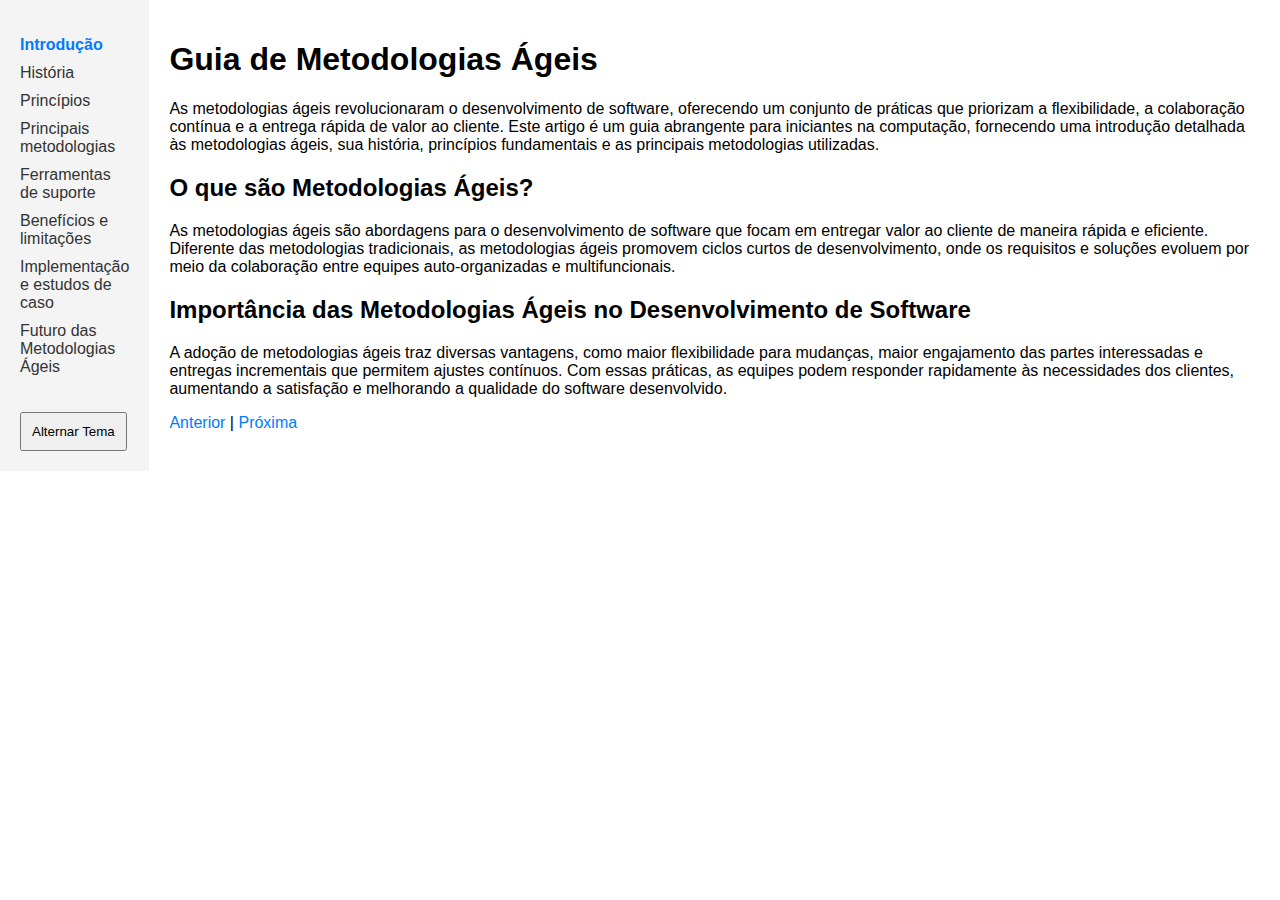
<file: index.html>
<!DOCTYPE html>
<html lang="pt-br">
  <head>
    <meta charset="UTF-8" />
    <meta name="viewport" content="width=device-width, initial-scale=1.0" />
    <title>Guia de Metodologias Ágeis</title>
    <link rel="stylesheet" href="style.css" />
  </head>
  <body>
    <nav class="sidebar">
      <ul>
        <li><a href="index.html" class="active">Introdução</a></li>
        <li><a href="historia.html">História</a></li>
        <li><a href="principios.html">Princípios</a></li>
        <li><a href="metodologias.html">Principais metodologias</a></li>
        <li><a href="ferramentas.html">Ferramentas de suporte</a></li>
        <li>
          <a href="beneficios-limitacoes.html">Benefícios e limitações</a>
        </li>
        <li>
          <a href="implementacao.html">Implementação e estudos de caso</a>
        </li>
        <li><a href="futuro.html">Futuro das Metodologias Ágeis</a></li>
      </ul>
      <button id="theme-toggle">Alternar Tema</button>
    </nav>
    <main>
      <header>
        <h1>Guia de Metodologias Ágeis</h1>
      </header>
      <section>
        <p>
          As metodologias ágeis revolucionaram o desenvolvimento de software,
          oferecendo um conjunto de práticas que priorizam a flexibilidade, a
          colaboração contínua e a entrega rápida de valor ao cliente. Este
          artigo é um guia abrangente para iniciantes na computação, fornecendo
          uma introdução detalhada às metodologias ágeis, sua história,
          princípios fundamentais e as principais metodologias utilizadas.
        </p>

        <h2>O que são Metodologias Ágeis?</h2>
        <p>
          As metodologias ágeis são abordagens para o desenvolvimento de
          software que focam em entregar valor ao cliente de maneira rápida e
          eficiente. Diferente das metodologias tradicionais, as metodologias
          ágeis promovem ciclos curtos de desenvolvimento, onde os requisitos e
          soluções evoluem por meio da colaboração entre equipes
          auto-organizadas e multifuncionais.
        </p>

        <h2>
          Importância das Metodologias Ágeis no Desenvolvimento de Software
        </h2>
        <p>
          A adoção de metodologias ágeis traz diversas vantagens, como maior
          flexibilidade para mudanças, maior engajamento das partes interessadas
          e entregas incrementais que permitem ajustes contínuos. Com essas
          práticas, as equipes podem responder rapidamente às necessidades dos
          clientes, aumentando a satisfação e melhorando a qualidade do software
          desenvolvido.
        </p>
      </section>
      <nav class="breadcrumbs">
        <a href="#">Anterior</a> | <a href="historia.html">Próxima</a>
      </nav>
    </main>
    <script src="script.js"></script>
  </body>
</html>
</file>
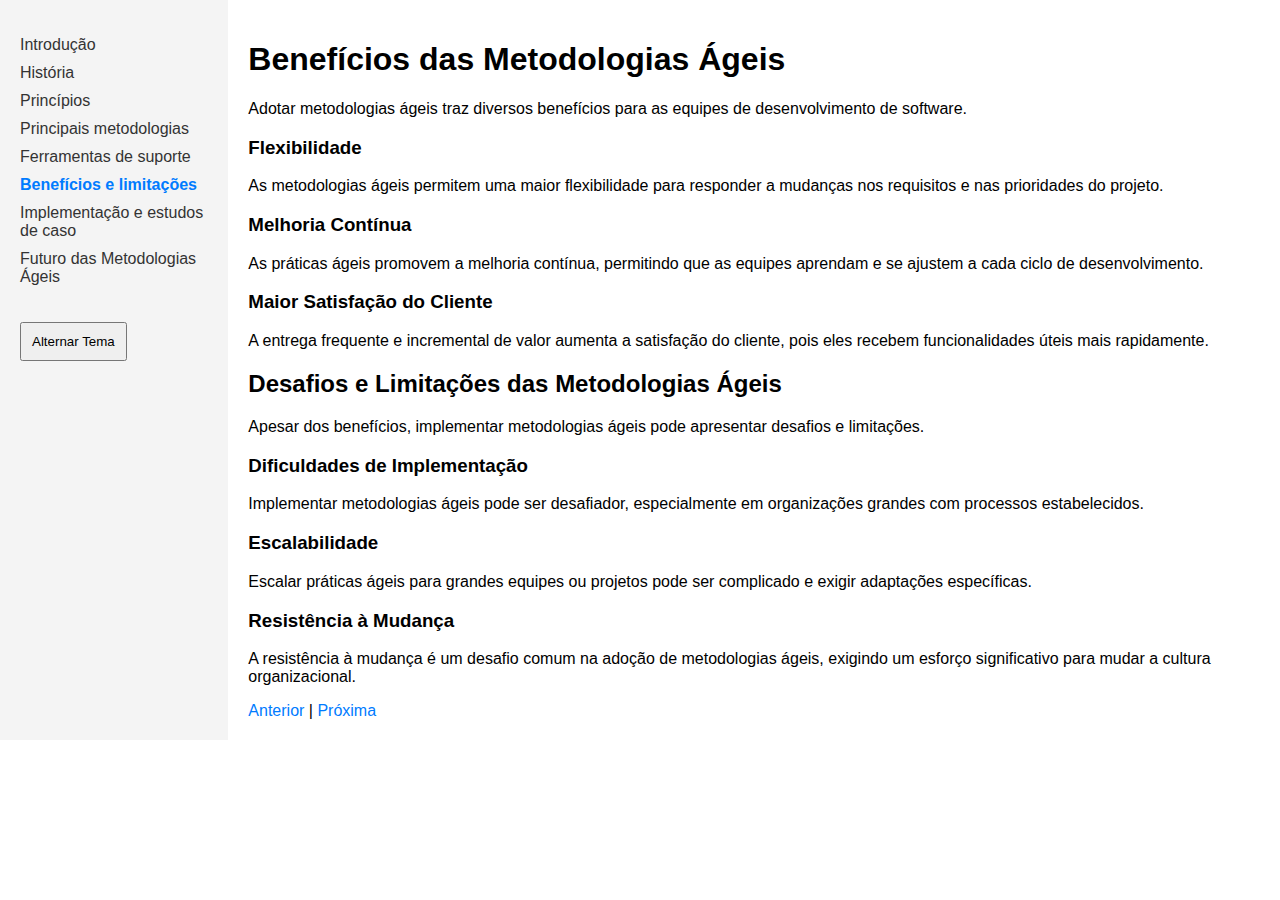
<file: beneficios-limitacoes.html>
<!DOCTYPE html>
<html lang="pt-br">
  <head>
    <meta charset="UTF-8" />
    <meta name="viewport" content="width=device-width, initial-scale=1.0" />
    <title>Manifesto Ágil - Guia de Metodologias Ágeis</title>
    <link rel="stylesheet" href="style.css" />
  </head>
  <body>
    <nav class="sidebar">
      <ul>
        <li><a href="index.html">Introdução</a></li>
        <li><a href="historia.html">História</a></li>
        <li><a href="principios.html">Princípios</a></li>
        <li><a href="metodologias.html">Principais metodologias</a></li>
        <li><a href="ferramentas.html">Ferramentas de suporte</a></li>
        <li>
          <a href="beneficios-limitacoes.html" class="active"
            >Benefícios e limitações</a
          >
        </li>
        <li>
          <a href="implementacao.html">Implementação e estudos de caso</a>
        </li>
        <li><a href="futuro.html">Futuro das Metodologias Ágeis</a></li>
      </ul>
      <button id="theme-toggle">Alternar Tema</button>
    </nav>
    <main>
      <header>
        <h1>Benefícios das Metodologias Ágeis</h1>
      </header>
      <section>
        <p>
          Adotar metodologias ágeis traz diversos benefícios para as equipes de
          desenvolvimento de software.
        </p>

        <h3>Flexibilidade</h3>
        <p>
          As metodologias ágeis permitem uma maior flexibilidade para responder
          a mudanças nos requisitos e nas prioridades do projeto.
        </p>

        <h3>Melhoria Contínua</h3>
        <p>
          As práticas ágeis promovem a melhoria contínua, permitindo que as
          equipes aprendam e se ajustem a cada ciclo de desenvolvimento.
        </p>

        <h3>Maior Satisfação do Cliente</h3>
        <p>
          A entrega frequente e incremental de valor aumenta a satisfação do
          cliente, pois eles recebem funcionalidades úteis mais rapidamente.
        </p>

        <h2>Desafios e Limitações das Metodologias Ágeis</h2>
        <p>
          Apesar dos benefícios, implementar metodologias ágeis pode apresentar
          desafios e limitações.
        </p>

        <h3>Dificuldades de Implementação</h3>
        <p>
          Implementar metodologias ágeis pode ser desafiador, especialmente em
          organizações grandes com processos estabelecidos.
        </p>

        <h3>Escalabilidade</h3>
        <p>
          Escalar práticas ágeis para grandes equipes ou projetos pode ser
          complicado e exigir adaptações específicas.
        </p>

        <h3>Resistência à Mudança</h3>
        <p>
          A resistência à mudança é um desafio comum na adoção de metodologias
          ágeis, exigindo um esforço significativo para mudar a cultura
          organizacional.
        </p>
      </section>
      <nav class="breadcrumbs">
        <a href="ferramentas.html">Anterior</a> |
        <a href="implementacao.html">Próxima</a>
      </nav>
    </main>
    <script src="script.js"></script>
  </body>
</html>
</file>
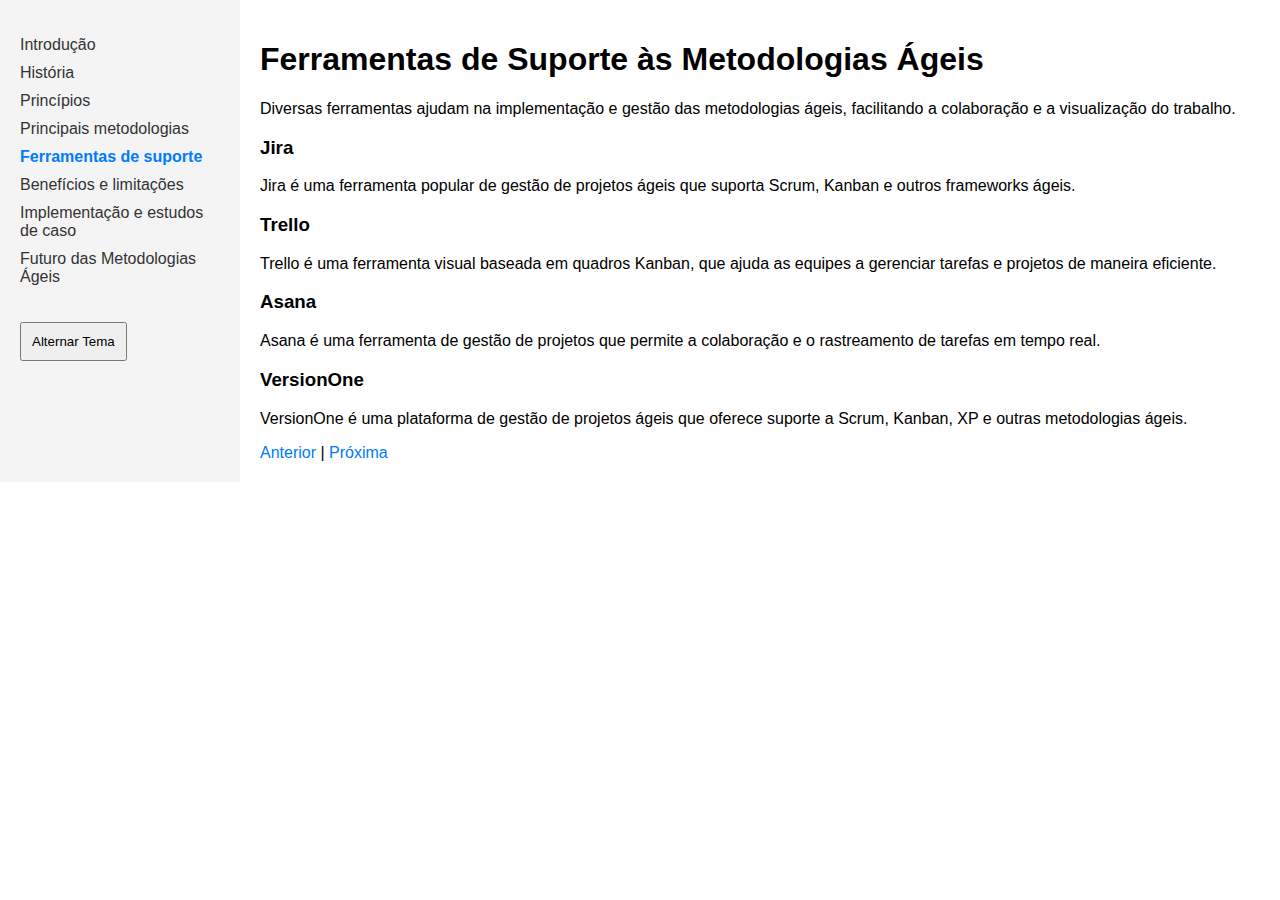
<file: ferramentas.html>
<!DOCTYPE html>
<html lang="pt-br">
  <head>
    <meta charset="UTF-8" />
    <meta name="viewport" content="width=device-width, initial-scale=1.0" />
    <title>Manifesto Ágil - Guia de Metodologias Ágeis</title>
    <link rel="stylesheet" href="style.css" />
  </head>
  <body>
    <nav class="sidebar">
      <ul>
        <li><a href="index.html">Introdução</a></li>
        <li><a href="historia.html">História</a></li>
        <li><a href="principios.html">Princípios</a></li>
        <li><a href="metodologias.html">Principais metodologias</a></li>
        <li>
          <a href="ferramentas.html" class="active">Ferramentas de suporte</a>
        </li>
        <li>
          <a href="beneficios-limitacoes.html">Benefícios e limitações</a>
        </li>
        <li>
          <a href="implementacao.html">Implementação e estudos de caso</a>
        </li>
        <li><a href="futuro.html">Futuro das Metodologias Ágeis</a></li>
      </ul>
      <button id="theme-toggle">Alternar Tema</button>
    </nav>
    <main>
      <header>
        <h1>Ferramentas de Suporte às Metodologias Ágeis</h1>
      </header>
      <section>
        <p>
          Diversas ferramentas ajudam na implementação e gestão das metodologias
          ágeis, facilitando a colaboração e a visualização do trabalho.
        </p>

        <h3>Jira</h3>
        <p>
          Jira é uma ferramenta popular de gestão de projetos ágeis que suporta
          Scrum, Kanban e outros frameworks ágeis.
        </p>

        <h3>Trello</h3>
        <p>
          Trello é uma ferramenta visual baseada em quadros Kanban, que ajuda as
          equipes a gerenciar tarefas e projetos de maneira eficiente.
        </p>

        <h3>Asana</h3>
        <p>
          Asana é uma ferramenta de gestão de projetos que permite a colaboração
          e o rastreamento de tarefas em tempo real.
        </p>

        <h3>VersionOne</h3>
        <p>
          VersionOne é uma plataforma de gestão de projetos ágeis que oferece
          suporte a Scrum, Kanban, XP e outras metodologias ágeis.
        </p>
      </section>
      <nav class="breadcrumbs">
        <a href="metodologias.html">Anterior</a> |
        <a href="beneficios-limitacoes.html">Próxima</a>
      </nav>
    </main>
    <script src="script.js"></script>
  </body>
</html>
</file>
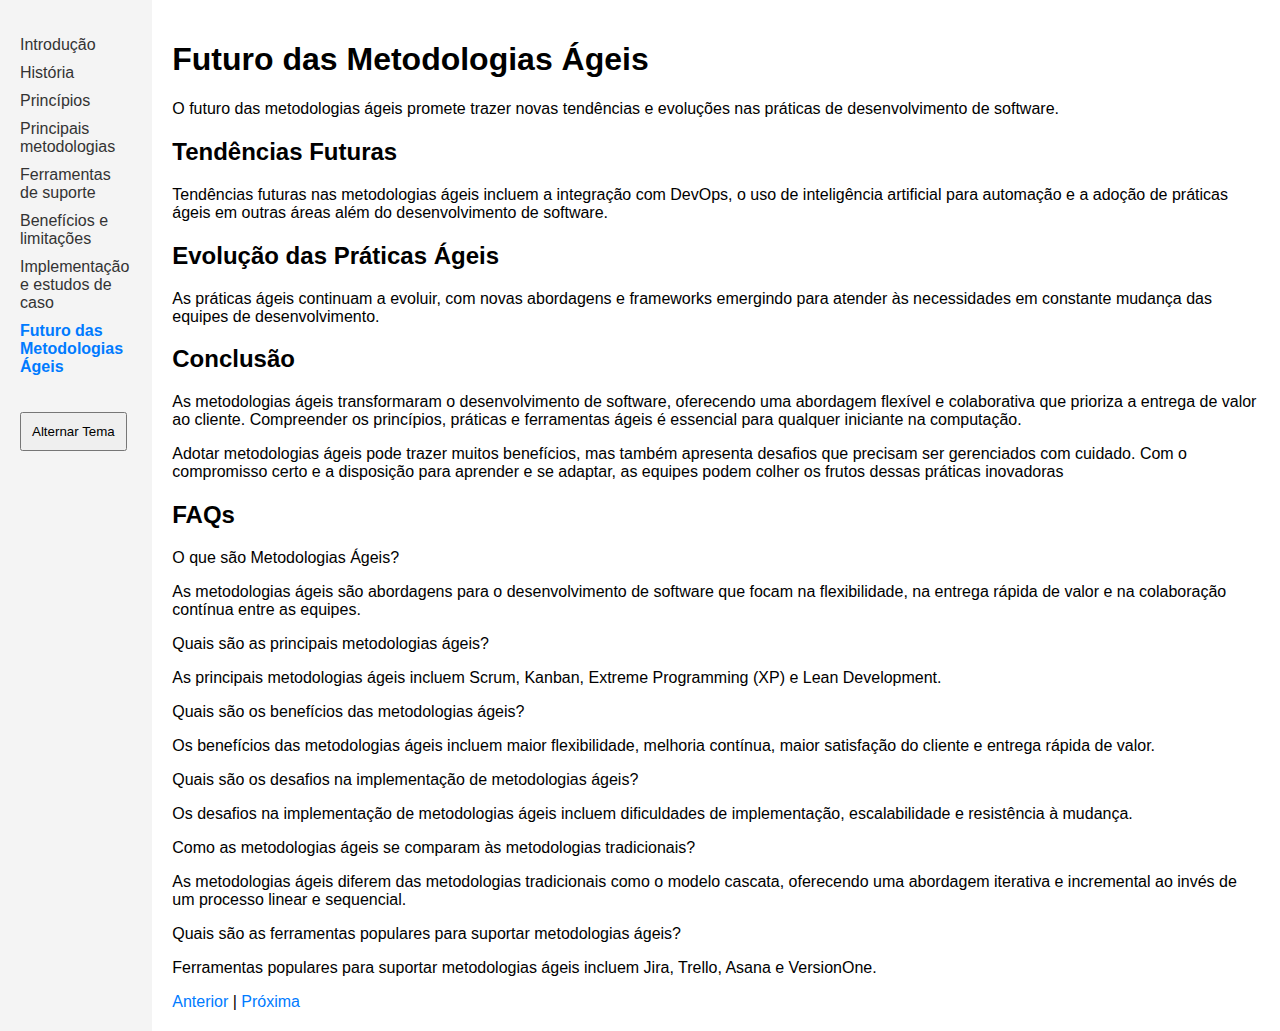
<file: futuro.html>
<!DOCTYPE html>
<html lang="pt-br">
  <head>
    <meta charset="UTF-8" />
    <meta name="viewport" content="width=device-width, initial-scale=1.0" />
    <title>Manifesto Ágil - Guia de Metodologias Ágeis</title>
    <link rel="stylesheet" href="style.css" />
  </head>
  <body>
    <nav class="sidebar">
      <ul>
        <li><a href="index.html">Introdução</a></li>
        <li><a href="historia.html">História</a></li>
        <li><a href="principios.html">Princípios</a></li>
        <li><a href="metodologias.html">Principais metodologias</a></li>
        <li><a href="ferramentas.html">Ferramentas de suporte</a></li>
        <li>
          <a href="beneficios-limitacoes.html">Benefícios e limitações</a>
        </li>
        <li>
          <a href="implementacao.html">Implementação e estudos de caso</a>
        </li>
        <li>
          <a href="futuro.html" class="active">Futuro das Metodologias Ágeis</a>
        </li>
      </ul>
      <button id="theme-toggle">Alternar Tema</button>
    </nav>
    <main>
      <header>
        <h1>Futuro das Metodologias Ágeis</h1>
      </header>
      <section>
        <p>
          O futuro das metodologias ágeis promete trazer novas tendências e
          evoluções nas práticas de desenvolvimento de software.
        </p>

        <h2>Tendências Futuras</h2>
        <p>
          Tendências futuras nas metodologias ágeis incluem a integração com
          DevOps, o uso de inteligência artificial para automação e a adoção de
          práticas ágeis em outras áreas além do desenvolvimento de software.
        </p>

        <h2>Evolução das Práticas Ágeis</h2>
        <p>
          As práticas ágeis continuam a evoluir, com novas abordagens e
          frameworks emergindo para atender às necessidades em constante mudança
          das equipes de desenvolvimento.
        </p>

        <h2>Conclusão</h2>
        <p>
          As metodologias ágeis transformaram o desenvolvimento de software,
          oferecendo uma abordagem flexível e colaborativa que prioriza a
          entrega de valor ao cliente. Compreender os princípios, práticas e
          ferramentas ágeis é essencial para qualquer iniciante na computação.
        </p>

        <p>
          Adotar metodologias ágeis pode trazer muitos benefícios, mas também
          apresenta desafios que precisam ser gerenciados com cuidado. Com o
          compromisso certo e a disposição para aprender e se adaptar, as
          equipes podem colher os frutos dessas práticas inovadoras
        </p>
      </section>
      <section>
        <h2>FAQs</h2>

        <p class="question">O que são Metodologias Ágeis?</p>
        <p>
          As metodologias ágeis são abordagens para o desenvolvimento de
          software que focam na flexibilidade, na entrega rápida de valor e na
          colaboração contínua entre as equipes.
        </p>

        <p class="question">Quais são as principais metodologias ágeis?</p>
        <p>
          As principais metodologias ágeis incluem Scrum, Kanban, Extreme
          Programming (XP) e Lean Development.
        </p>

        <p class="question">Quais são os benefícios das metodologias ágeis?</p>
        <p>
          Os benefícios das metodologias ágeis incluem maior flexibilidade,
          melhoria contínua, maior satisfação do cliente e entrega rápida de
          valor.
        </p>

        <p class="question">
          Quais são os desafios na implementação de metodologias ágeis?
        </p>
        <p>
          Os desafios na implementação de metodologias ágeis incluem
          dificuldades de implementação, escalabilidade e resistência à mudança.
        </p>

        <p class="question">
          Como as metodologias ágeis se comparam às metodologias tradicionais?
        </p>
        <p>
          As metodologias ágeis diferem das metodologias tradicionais como o
          modelo cascata, oferecendo uma abordagem iterativa e incremental ao
          invés de um processo linear e sequencial.
        </p>

        <p class="question">
          Quais são as ferramentas populares para suportar metodologias ágeis?
        </p>
        <p>
          Ferramentas populares para suportar metodologias ágeis incluem Jira,
          Trello, Asana e VersionOne.
        </p>
      </section>
      <nav class="breadcrumbs">
        <a href="historia.html">Anterior</a> |
        <a href="metodologias.html">Próxima</a>
      </nav>
    </main>
    <script src="script.js"></script>
  </body>
</html>
</file>
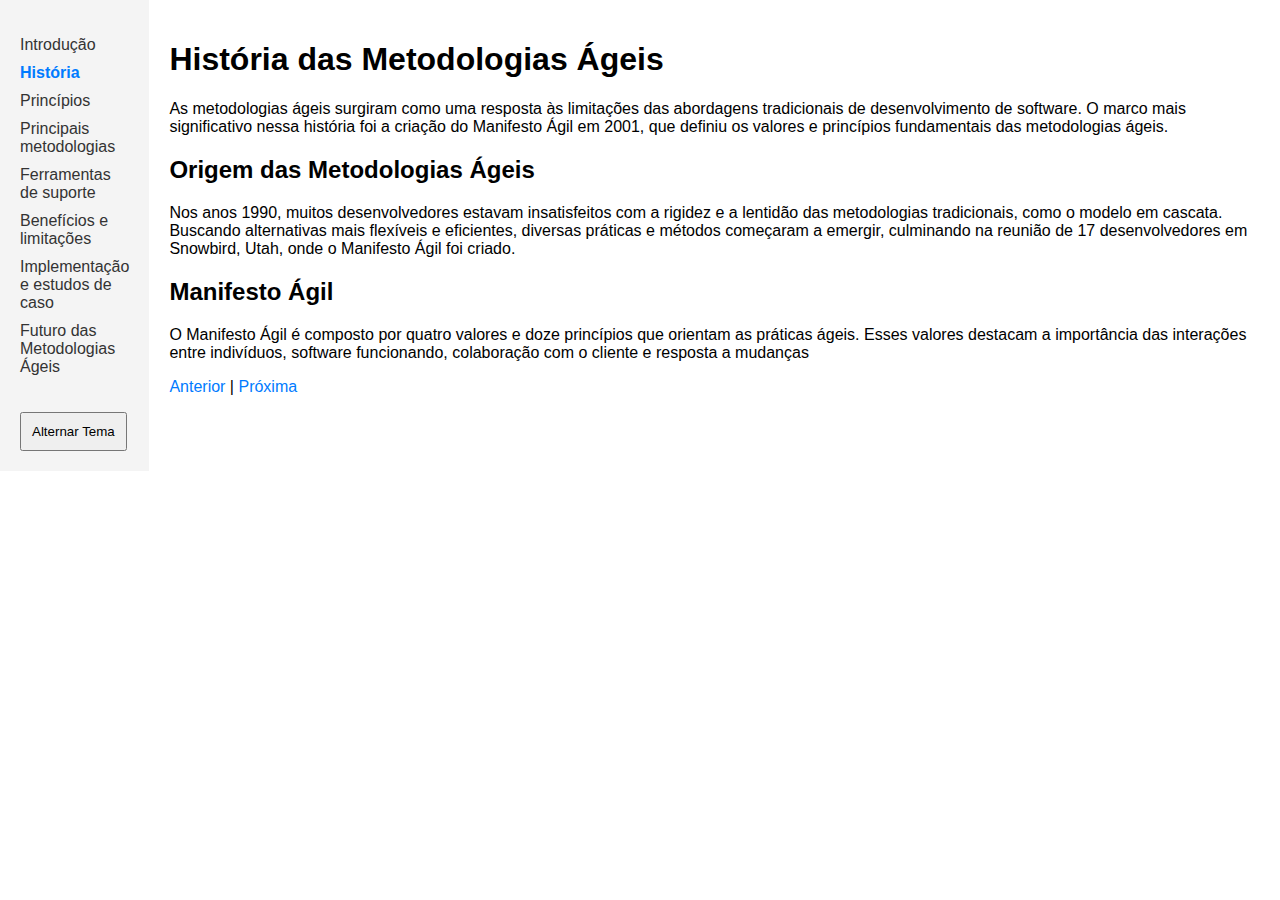
<file: historia.html>
<!DOCTYPE html>
<html lang="pt-br">
  <head>
    <meta charset="UTF-8" />
    <meta name="viewport" content="width=device-width, initial-scale=1.0" />
    <title>Manifesto Ágil - Guia de Metodologias Ágeis</title>
    <link rel="stylesheet" href="style.css" />
  </head>
  <body>
    <nav class="sidebar">
      <ul>
        <li><a href="index.html">Introdução</a></li>
        <li><a href="historia.html" class="active">História</a></li>
        <li><a href="principios.html">Princípios</a></li>
        <li><a href="metodologias.html">Principais metodologias</a></li>
        <li><a href="ferramentas.html">Ferramentas de suporte</a></li>
        <li>
          <a href="beneficios-limitacoes.html">Benefícios e limitações</a>
        </li>
        <li>
          <a href="implementacao.html">Implementação e estudos de caso</a>
        </li>
        <li><a href="futuro.html">Futuro das Metodologias Ágeis</a></li>
      </ul>
      <button id="theme-toggle">Alternar Tema</button>
    </nav>
    <main>
      <header>
        <h1>História das Metodologias Ágeis</h1>
      </header>
      <section>
        <p>
          As metodologias ágeis surgiram como uma resposta às limitações das
          abordagens tradicionais de desenvolvimento de software. O marco mais
          significativo nessa história foi a criação do Manifesto Ágil em 2001,
          que definiu os valores e princípios fundamentais das metodologias
          ágeis.
        </p>

        <h2>Origem das Metodologias Ágeis</h2>
        <p>
          Nos anos 1990, muitos desenvolvedores estavam insatisfeitos com a
          rigidez e a lentidão das metodologias tradicionais, como o modelo em
          cascata. Buscando alternativas mais flexíveis e eficientes, diversas
          práticas e métodos começaram a emergir, culminando na reunião de 17
          desenvolvedores em Snowbird, Utah, onde o Manifesto Ágil foi criado.
        </p>

        <h2>Manifesto Ágil</h2>
        <p>
          O Manifesto Ágil é composto por quatro valores e doze princípios que
          orientam as práticas ágeis. Esses valores destacam a importância das
          interações entre indivíduos, software funcionando, colaboração com o
          cliente e resposta a mudanças
        </p>
      </section>
      <nav class="breadcrumbs">
        <a href="index.html">Anterior</a> |
        <a href="principios.html">Próxima</a>
      </nav>
    </main>
    <script src="script.js"></script>
  </body>
</html>
</file>
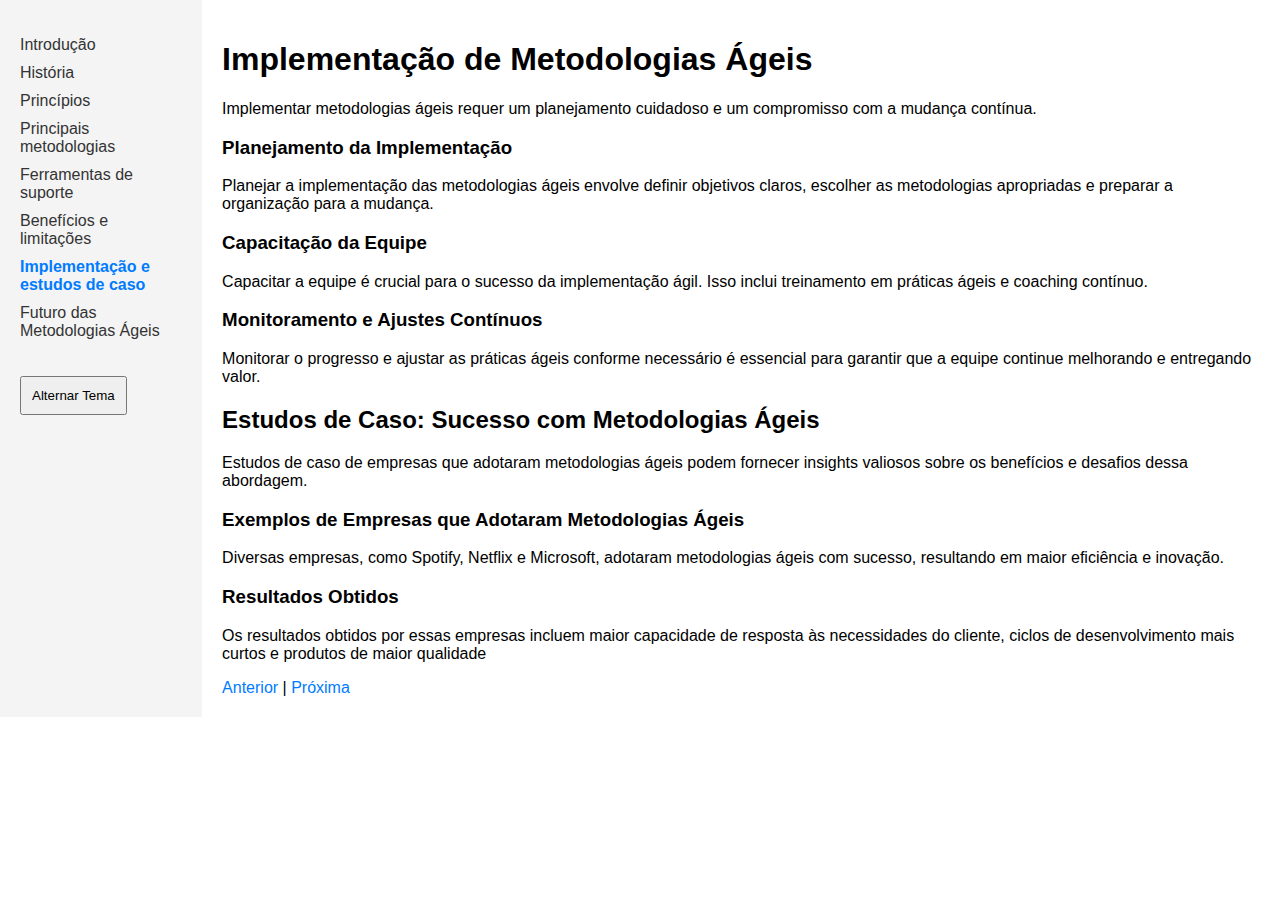
<file: implementacao.html>
<!DOCTYPE html>
<html lang="pt-br">
  <head>
    <meta charset="UTF-8" />
    <meta name="viewport" content="width=device-width, initial-scale=1.0" />
    <title>Manifesto Ágil - Guia de Metodologias Ágeis</title>
    <link rel="stylesheet" href="style.css" />
  </head>
  <body>
    <nav class="sidebar">
      <ul>
        <li><a href="index.html">Introdução</a></li>
        <li><a href="historia.html">História</a></li>
        <li><a href="principios.html">Princípios</a></li>
        <li><a href="metodologias.html">Principais metodologias</a></li>
        <li><a href="ferramentas.html">Ferramentas de suporte</a></li>
        <li>
          <a href="beneficios-limitacoes.html">Benefícios e limitações</a>
        </li>
        <li>
          <a href="implementacao.html" class="active"
            >Implementação e estudos de caso</a
          >
        </li>
        <li><a href="futuro.html">Futuro das Metodologias Ágeis</a></li>
      </ul>
      <button id="theme-toggle">Alternar Tema</button>
    </nav>
    <main>
      <header>
        <h1>Implementação de Metodologias Ágeis</h1>
      </header>
      <section>
        <p>
          Implementar metodologias ágeis requer um planejamento cuidadoso e um
          compromisso com a mudança contínua.
        </p>

        <h3>Planejamento da Implementação</h3>
        <p>
          Planejar a implementação das metodologias ágeis envolve definir
          objetivos claros, escolher as metodologias apropriadas e preparar a
          organização para a mudança.
        </p>

        <h3>Capacitação da Equipe</h3>
        <p>
          Capacitar a equipe é crucial para o sucesso da implementação ágil.
          Isso inclui treinamento em práticas ágeis e coaching contínuo.
        </p>

        <h3>Monitoramento e Ajustes Contínuos</h3>
        <p>
          Monitorar o progresso e ajustar as práticas ágeis conforme necessário
          é essencial para garantir que a equipe continue melhorando e
          entregando valor.
        </p>

        <h2>Estudos de Caso: Sucesso com Metodologias Ágeis</h2>
        <p>
          Estudos de caso de empresas que adotaram metodologias ágeis podem
          fornecer insights valiosos sobre os benefícios e desafios dessa
          abordagem.
        </p>

        <h3>Exemplos de Empresas que Adotaram Metodologias Ágeis</h3>
        <p>
          Diversas empresas, como Spotify, Netflix e Microsoft, adotaram
          metodologias ágeis com sucesso, resultando em maior eficiência e
          inovação.
        </p>

        <h3>Resultados Obtidos</h3>
        <p>
          Os resultados obtidos por essas empresas incluem maior capacidade de
          resposta às necessidades do cliente, ciclos de desenvolvimento mais
          curtos e produtos de maior qualidade
        </p>
      </section>
      <nav class="breadcrumbs">
        <a href="beneficios-limitacoes.html">Anterior</a> |
        <a href="futuro.html">Próxima</a>
      </nav>
    </main>
    <script src="script.js"></script>
  </body>
</html>
</file>
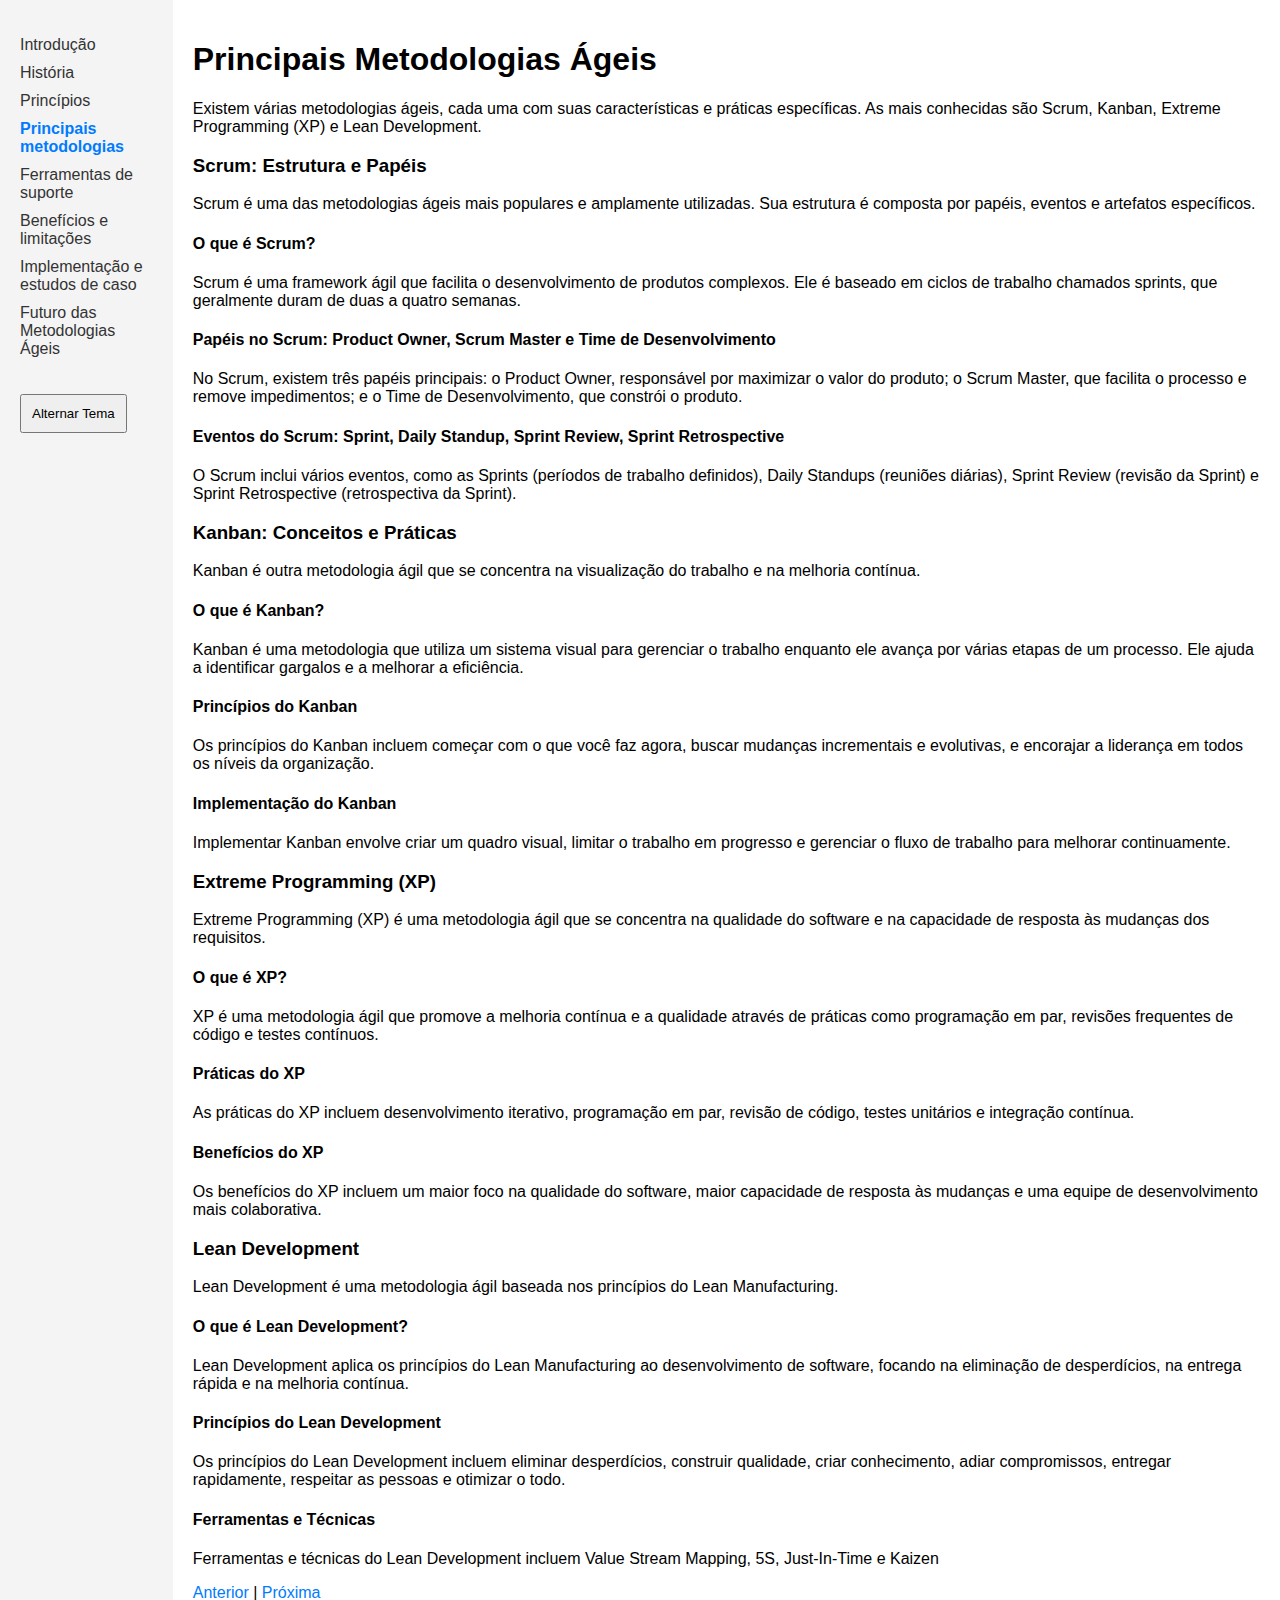
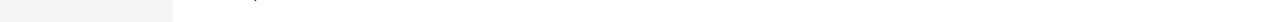
<file: metodologias.html>
<!DOCTYPE html>
<html lang="pt-br">
  <head>
    <meta charset="UTF-8" />
    <meta name="viewport" content="width=device-width, initial-scale=1.0" />
    <title>Manifesto Ágil - Guia de Metodologias Ágeis</title>
    <link rel="stylesheet" href="style.css" />
  </head>
  <body>
    <nav class="sidebar">
      <ul>
        <li><a href="index.html">Introdução</a></li>
        <li><a href="historia.html">História</a></li>
        <li><a href="principios.html">Princípios</a></li>
        <li>
          <a href="metodologias.html" class="active">Principais metodologias</a>
        </li>
        <li><a href="ferramentas.html">Ferramentas de suporte</a></li>
        <li>
          <a href="beneficios-limitacoes.html">Benefícios e limitações</a>
        </li>
        <li>
          <a href="implementacao.html">Implementação e estudos de caso</a>
        </li>
        <li><a href="futuro.html">Futuro das Metodologias Ágeis</a></li>
      </ul>
      <button id="theme-toggle">Alternar Tema</button>
    </nav>
    <main>
      <header>
        <h1>Principais Metodologias Ágeis</h1>
      </header>
      <section>
        <p>
          Existem várias metodologias ágeis, cada uma com suas características e
          práticas específicas. As mais conhecidas são Scrum, Kanban, Extreme
          Programming (XP) e Lean Development.
        </p>

        <h3>Scrum: Estrutura e Papéis</h3>
        <p>
          Scrum é uma das metodologias ágeis mais populares e amplamente
          utilizadas. Sua estrutura é composta por papéis, eventos e artefatos
          específicos.
        </p>

        <h4>O que é Scrum?</h4>
        <p>
          Scrum é uma framework ágil que facilita o desenvolvimento de produtos
          complexos. Ele é baseado em ciclos de trabalho chamados sprints, que
          geralmente duram de duas a quatro semanas.
        </p>

        <h4>
          Papéis no Scrum: Product Owner, Scrum Master e Time de Desenvolvimento
        </h4>
        <p>
          No Scrum, existem três papéis principais: o Product Owner, responsável
          por maximizar o valor do produto; o Scrum Master, que facilita o
          processo e remove impedimentos; e o Time de Desenvolvimento, que
          constrói o produto.
        </p>

        <h4>
          Eventos do Scrum: Sprint, Daily Standup, Sprint Review, Sprint
          Retrospective
        </h4>
        <p>
          O Scrum inclui vários eventos, como as Sprints (períodos de trabalho
          definidos), Daily Standups (reuniões diárias), Sprint Review (revisão
          da Sprint) e Sprint Retrospective (retrospectiva da Sprint).
        </p>

        <h3>Kanban: Conceitos e Práticas</h3>
        <p>
          Kanban é outra metodologia ágil que se concentra na visualização do
          trabalho e na melhoria contínua.
        </p>

        <h4>O que é Kanban?</h4>
        <p>
          Kanban é uma metodologia que utiliza um sistema visual para gerenciar
          o trabalho enquanto ele avança por várias etapas de um processo. Ele
          ajuda a identificar gargalos e a melhorar a eficiência.
        </p>

        <h4>Princípios do Kanban</h4>
        <p>
          Os princípios do Kanban incluem começar com o que você faz agora,
          buscar mudanças incrementais e evolutivas, e encorajar a liderança em
          todos os níveis da organização.
        </p>

        <h4>Implementação do Kanban</h4>
        <p>
          Implementar Kanban envolve criar um quadro visual, limitar o trabalho
          em progresso e gerenciar o fluxo de trabalho para melhorar
          continuamente.
        </p>

        <h3>Extreme Programming (XP)</h3>
        <p>
          Extreme Programming (XP) é uma metodologia ágil que se concentra na
          qualidade do software e na capacidade de resposta às mudanças dos
          requisitos.
        </p>

        <h4>O que é XP?</h4>
        <p>
          XP é uma metodologia ágil que promove a melhoria contínua e a
          qualidade através de práticas como programação em par, revisões
          frequentes de código e testes contínuos.
        </p>

        <h4>Práticas do XP</h4>
        <p>
          As práticas do XP incluem desenvolvimento iterativo, programação em
          par, revisão de código, testes unitários e integração contínua.
        </p>

        <h4>Benefícios do XP</h4>
        <p>
          Os benefícios do XP incluem um maior foco na qualidade do software,
          maior capacidade de resposta às mudanças e uma equipe de
          desenvolvimento mais colaborativa.
        </p>

        <h3>Lean Development</h3>
        <p>
          Lean Development é uma metodologia ágil baseada nos princípios do Lean
          Manufacturing.
        </p>

        <h4>O que é Lean Development?</h4>
        <p>
          Lean Development aplica os princípios do Lean Manufacturing ao
          desenvolvimento de software, focando na eliminação de desperdícios, na
          entrega rápida e na melhoria contínua.
        </p>

        <h4>Princípios do Lean Development</h4>
        <p>
          Os princípios do Lean Development incluem eliminar desperdícios,
          construir qualidade, criar conhecimento, adiar compromissos, entregar
          rapidamente, respeitar as pessoas e otimizar o todo.
        </p>

        <h4>Ferramentas e Técnicas</h4>
        <p>
          Ferramentas e técnicas do Lean Development incluem Value Stream
          Mapping, 5S, Just-In-Time e Kaizen
        </p>
      </section>
      <nav class="breadcrumbs">
        <a href="principios.html">Anterior</a> |
        <a href="ferramentas.html">Próxima</a>
      </nav>
    </main>
    <script src="script.js"></script>
  </body>
</html>
</file>
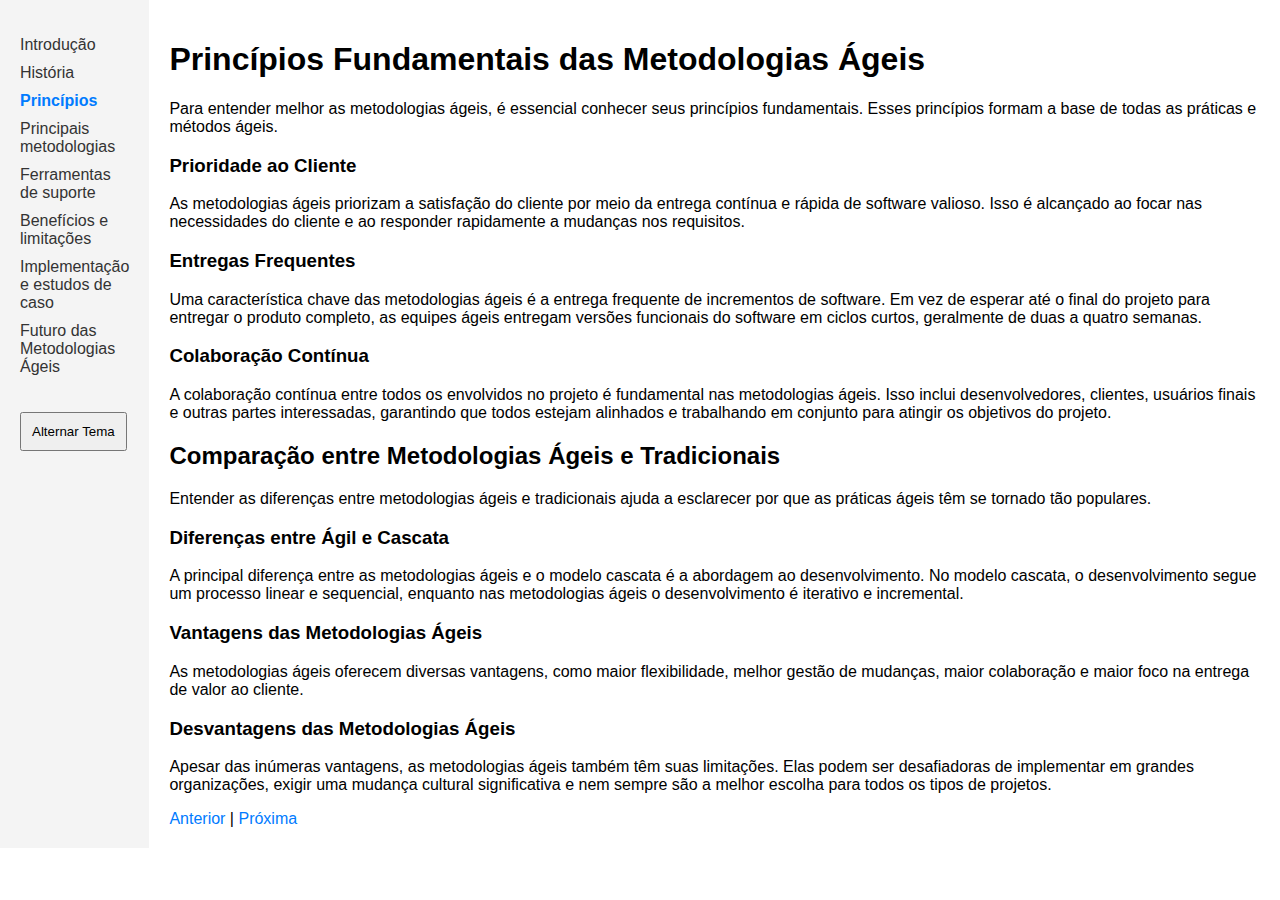
<file: principios.html>
<!DOCTYPE html>
<html lang="pt-br">
  <head>
    <meta charset="UTF-8" />
    <meta name="viewport" content="width=device-width, initial-scale=1.0" />
    <title>Manifesto Ágil - Guia de Metodologias Ágeis</title>
    <link rel="stylesheet" href="style.css" />
  </head>
  <body>
    <nav class="sidebar">
      <ul>
        <li><a href="index.html">Introdução</a></li>
        <li><a href="historia.html">História</a></li>
        <li><a href="principios.html" class="active">Princípios</a></li>
        <li><a href="metodologias.html">Principais metodologias</a></li>
        <li><a href="ferramentas.html">Ferramentas de suporte</a></li>
        <li>
          <a href="beneficios-limitacoes.html">Benefícios e limitações</a>
        </li>
        <li>
          <a href="implementacao.html">Implementação e estudos de caso</a>
        </li>
        <li><a href="futuro.html">Futuro das Metodologias Ágeis</a></li>
      </ul>
      <button id="theme-toggle">Alternar Tema</button>
    </nav>
    <main>
      <header>
        <h1>Princípios Fundamentais das Metodologias Ágeis</h1>
      </header>
      <section>
        <p>
          Para entender melhor as metodologias ágeis, é essencial conhecer seus
          princípios fundamentais. Esses princípios formam a base de todas as
          práticas e métodos ágeis.
        </p>

        <h3>Prioridade ao Cliente</h3>
        <p>
          As metodologias ágeis priorizam a satisfação do cliente por meio da
          entrega contínua e rápida de software valioso. Isso é alcançado ao
          focar nas necessidades do cliente e ao responder rapidamente a
          mudanças nos requisitos.
        </p>

        <h3>Entregas Frequentes</h3>
        <p>
          Uma característica chave das metodologias ágeis é a entrega frequente
          de incrementos de software. Em vez de esperar até o final do projeto
          para entregar o produto completo, as equipes ágeis entregam versões
          funcionais do software em ciclos curtos, geralmente de duas a quatro
          semanas.
        </p>

        <h3>Colaboração Contínua</h3>
        <p>
          A colaboração contínua entre todos os envolvidos no projeto é
          fundamental nas metodologias ágeis. Isso inclui desenvolvedores,
          clientes, usuários finais e outras partes interessadas, garantindo que
          todos estejam alinhados e trabalhando em conjunto para atingir os
          objetivos do projeto.
        </p>

        <h2>Comparação entre Metodologias Ágeis e Tradicionais</h2>
        <p>
          Entender as diferenças entre metodologias ágeis e tradicionais ajuda a
          esclarecer por que as práticas ágeis têm se tornado tão populares.
        </p>

        <h3>Diferenças entre Ágil e Cascata</h3>
        <p>
          A principal diferença entre as metodologias ágeis e o modelo cascata é
          a abordagem ao desenvolvimento. No modelo cascata, o desenvolvimento
          segue um processo linear e sequencial, enquanto nas metodologias ágeis
          o desenvolvimento é iterativo e incremental.
        </p>

        <h3>Vantagens das Metodologias Ágeis</h3>
        <p>
          As metodologias ágeis oferecem diversas vantagens, como maior
          flexibilidade, melhor gestão de mudanças, maior colaboração e maior
          foco na entrega de valor ao cliente.
        </p>

        <h3>Desvantagens das Metodologias Ágeis</h3>
        <p>
          Apesar das inúmeras vantagens, as metodologias ágeis também têm suas
          limitações. Elas podem ser desafiadoras de implementar em grandes
          organizações, exigir uma mudança cultural significativa e nem sempre
          são a melhor escolha para todos os tipos de projetos.
        </p>
      </section>
      <nav class="breadcrumbs">
        <a href="historia.html">Anterior</a> |
        <a href="metodologias.html">Próxima</a>
      </nav>
    </main>
    <script src="script.js"></script>
  </body>
</html>
</file>
<file: style.css>
body {
  font-family: Arial, sans-serif;
  margin: 0;
  padding: 0;
  display: flex;
}

.sidebar {
  width: 200px;
  background-color: #f4f4f4;
  padding: 20px;
}

.sidebar ul {
  list-style: none;
  padding: 0;
}

.sidebar ul li {
  margin-bottom: 10px;
}

.sidebar ul li a {
  text-decoration: none;
  color: #333;
}

.sidebar ul li a.active {
  font-weight: bold;
  color: #007bff;
}

main {
  flex-grow: 1;
  padding: 20px;
}

.breadcrumbs a {
  text-decoration: none;
  color: #007bff;
}

#theme-toggle {
  margin-top: 20px;
  padding: 10px;
  cursor: pointer;
}

/* Tema Escuro */
body.dark-theme {
  background-color: #333;
  color: #fff;
}

body.dark-theme .sidebar {
  background-color: #444;
}

body.dark-theme .sidebar ul li a {
  color: #fff;
}

body.dark-theme .breadcrumbs a {
  color: #fff;
}

body.dark-theme .sidebar ul li a.active {
  color: #66b2ff;
}
</file>
